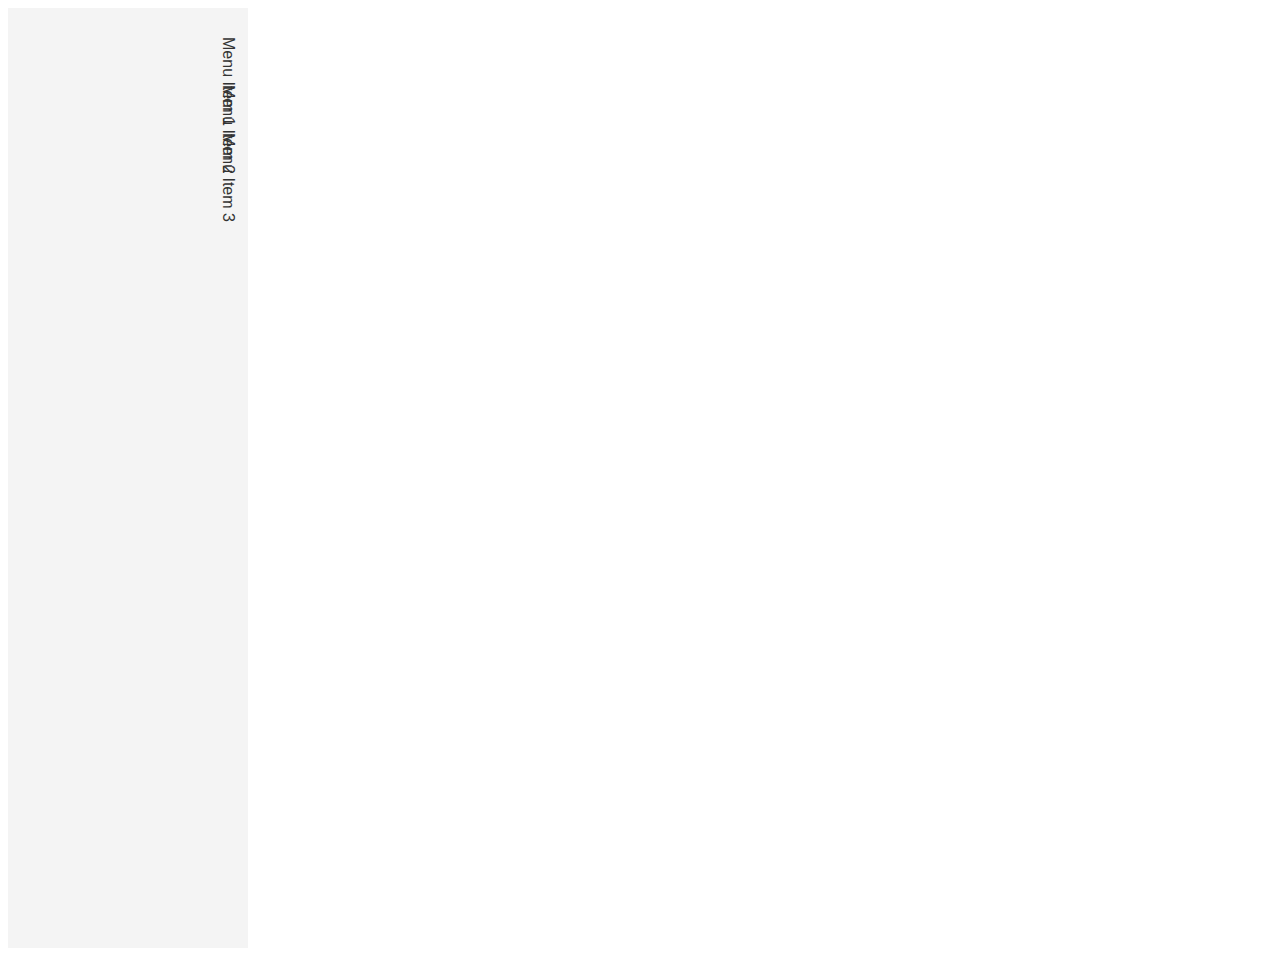
<file: ht.html>
<!DOCTYPE html>
<html lang="en">
<head>
    <meta charset="UTF-8">
    <meta name="viewport" content="width=device-width, initial-scale=1.0">
    <title>Sidebar with Clickable Rotated Spans</title>
    <style>
        .sidebar {
            width: 200px;
            height: 100vh;
            background-color: #f4f4f4;
            padding: 20px;
            display: flex;
            flex-direction: column;
            align-items: flex-start;
        }

        .rotated {
            display: block;
            transform: rotate(90deg);
            transform-origin: left center;
            margin-bottom: 30px; /* Space between items */
            white-space: nowrap;
            font-family: Arial, sans-serif;
            font-size: 16px;
            color: #333;
            cursor: pointer; /* Makes the item clickable */
            position: relative;
            left: 100%; /* Shift the rotated text to the right */
        }
    </style>
</head>
<body>

    <div class="sidebar">
        <span href="#" class="rotated">Menu Item 1</span>
        <span href="#" class="rotated">Menu Item 2</span>
        <span href="#" class="rotated">Menu Item 3</span>
    </div>

</body>
</html>
</file>
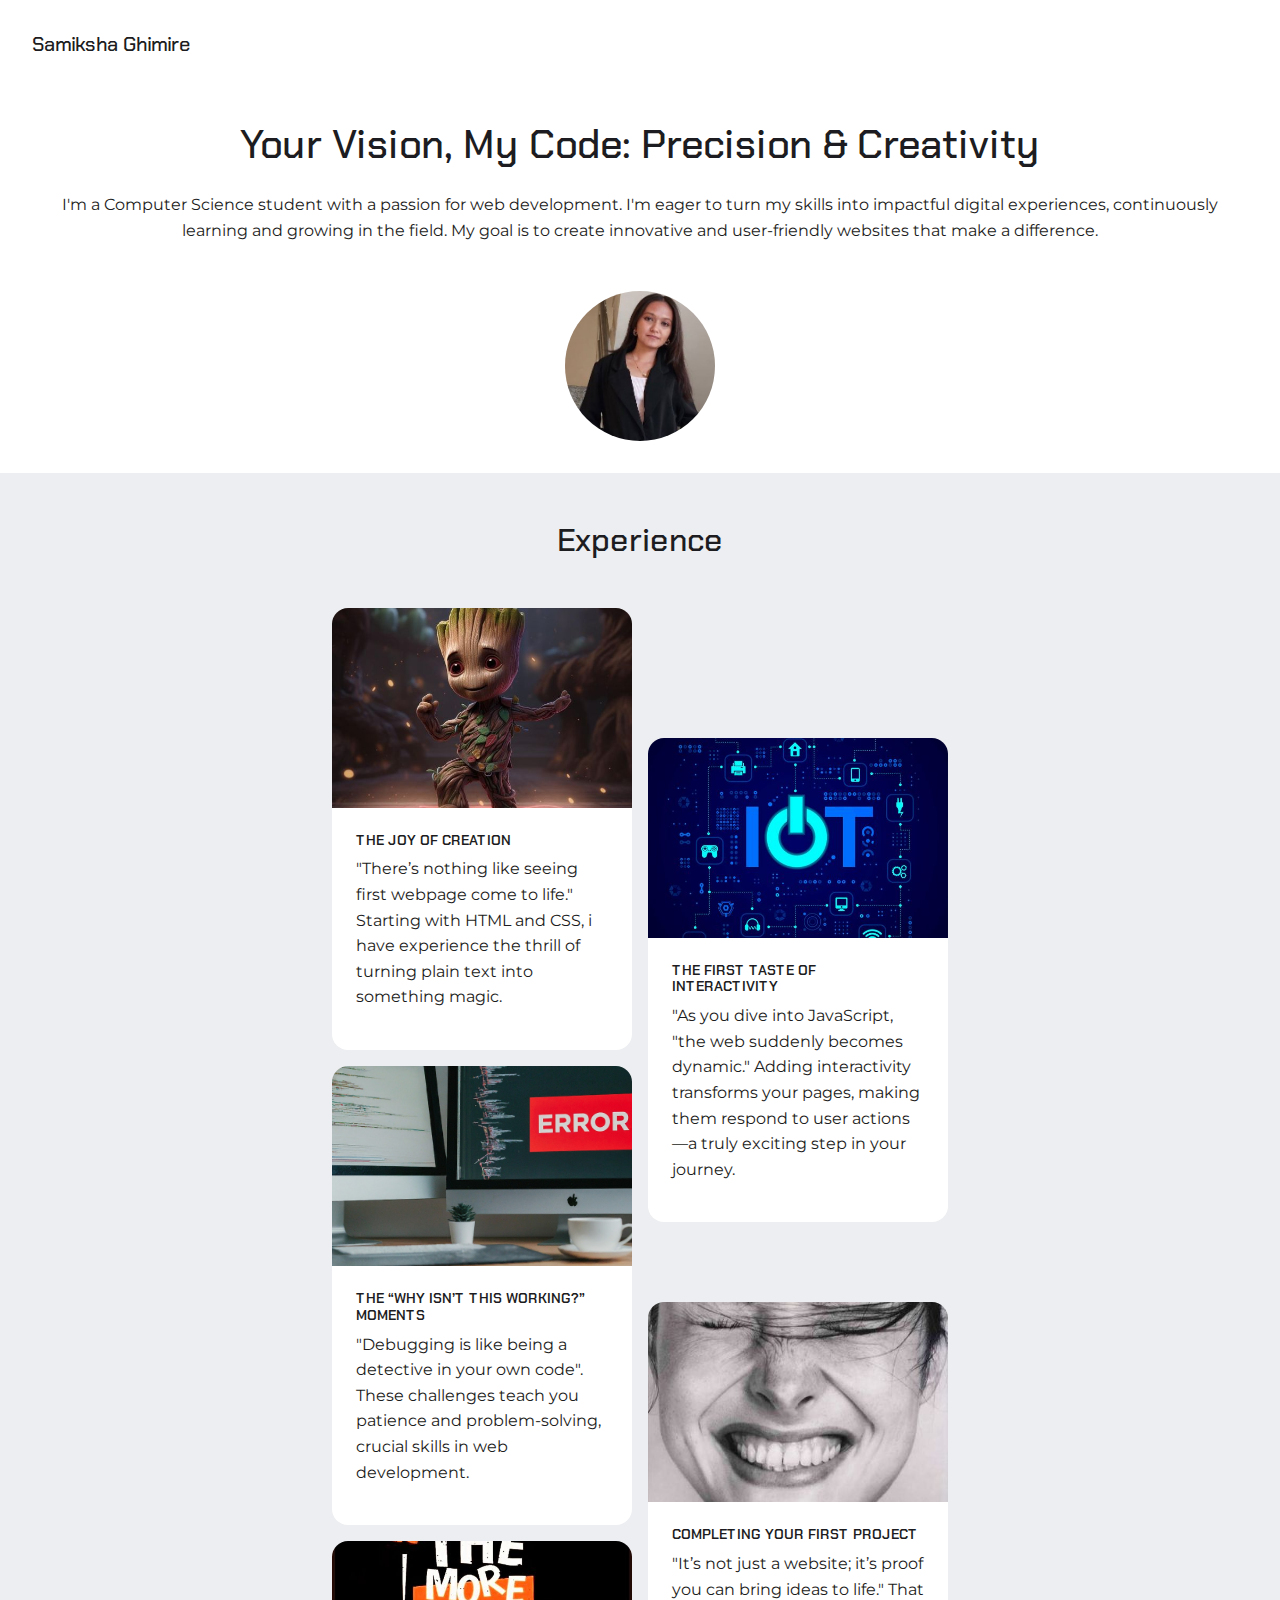
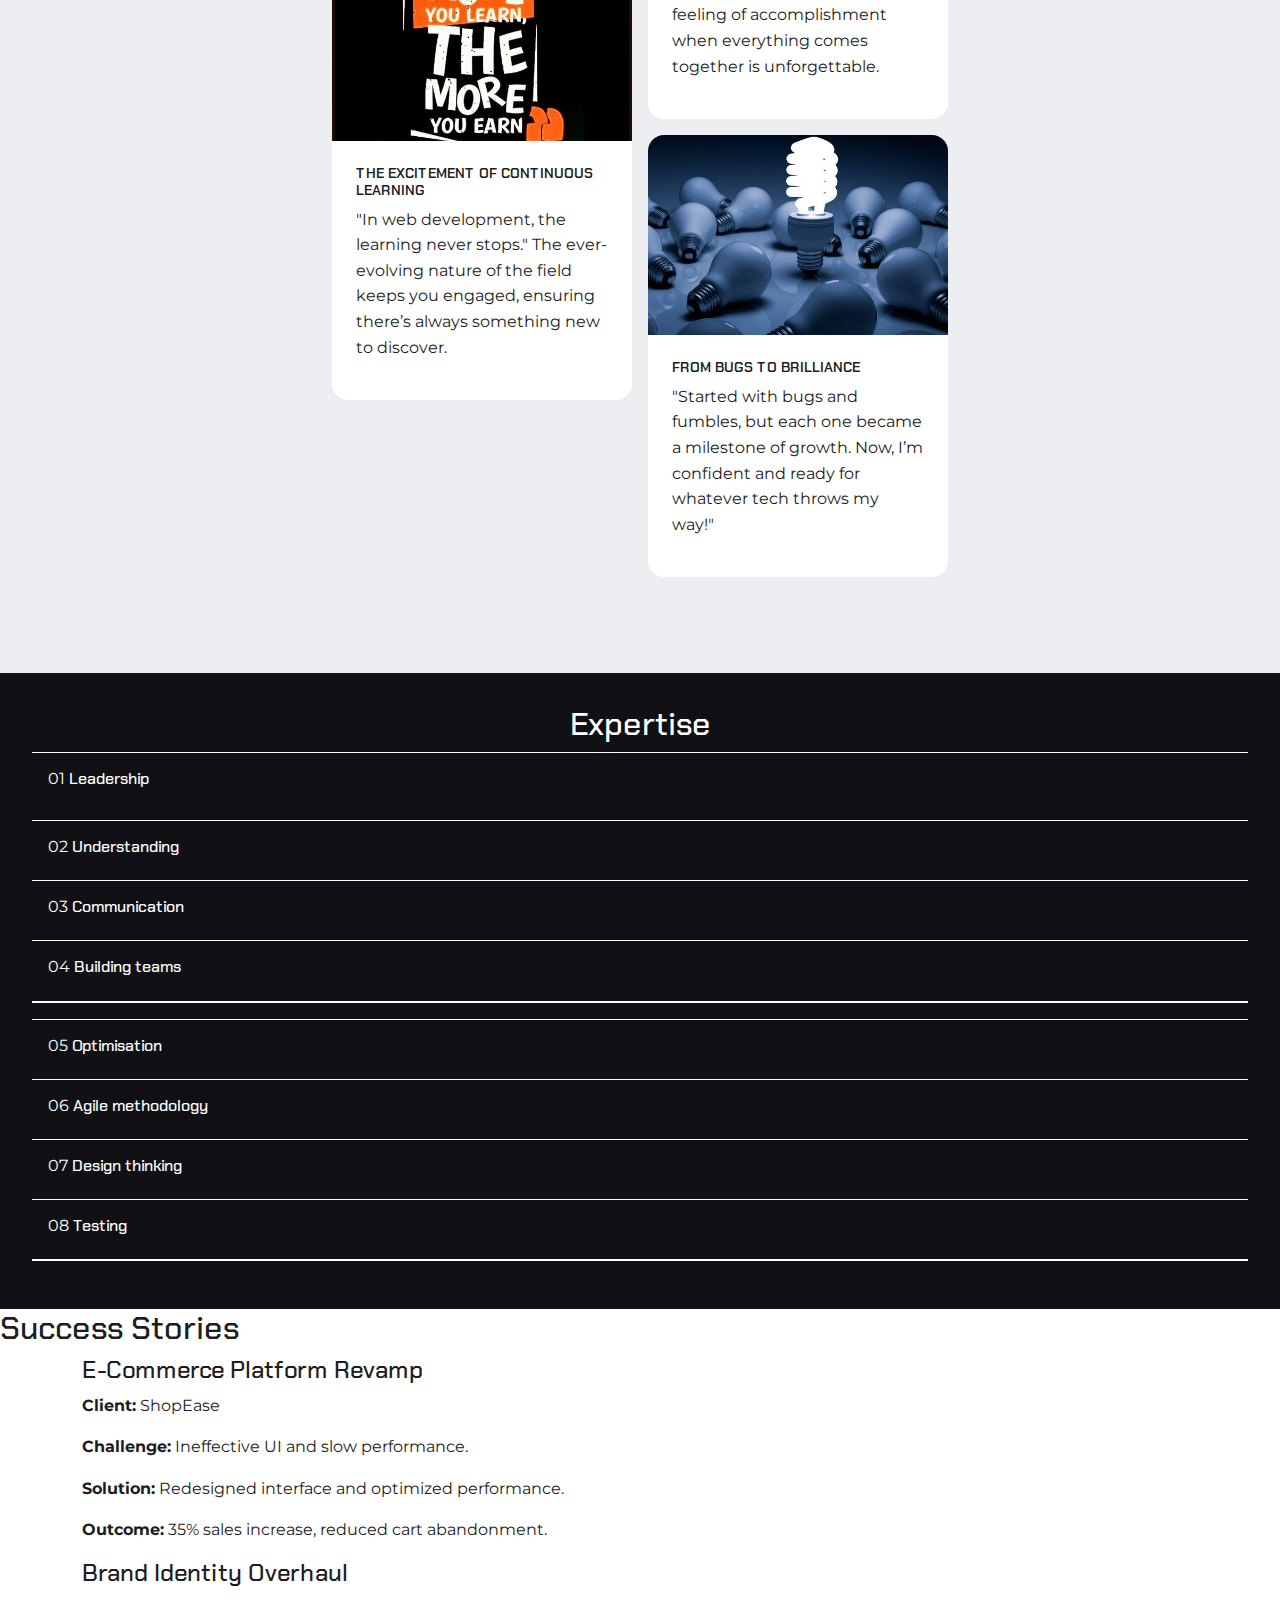
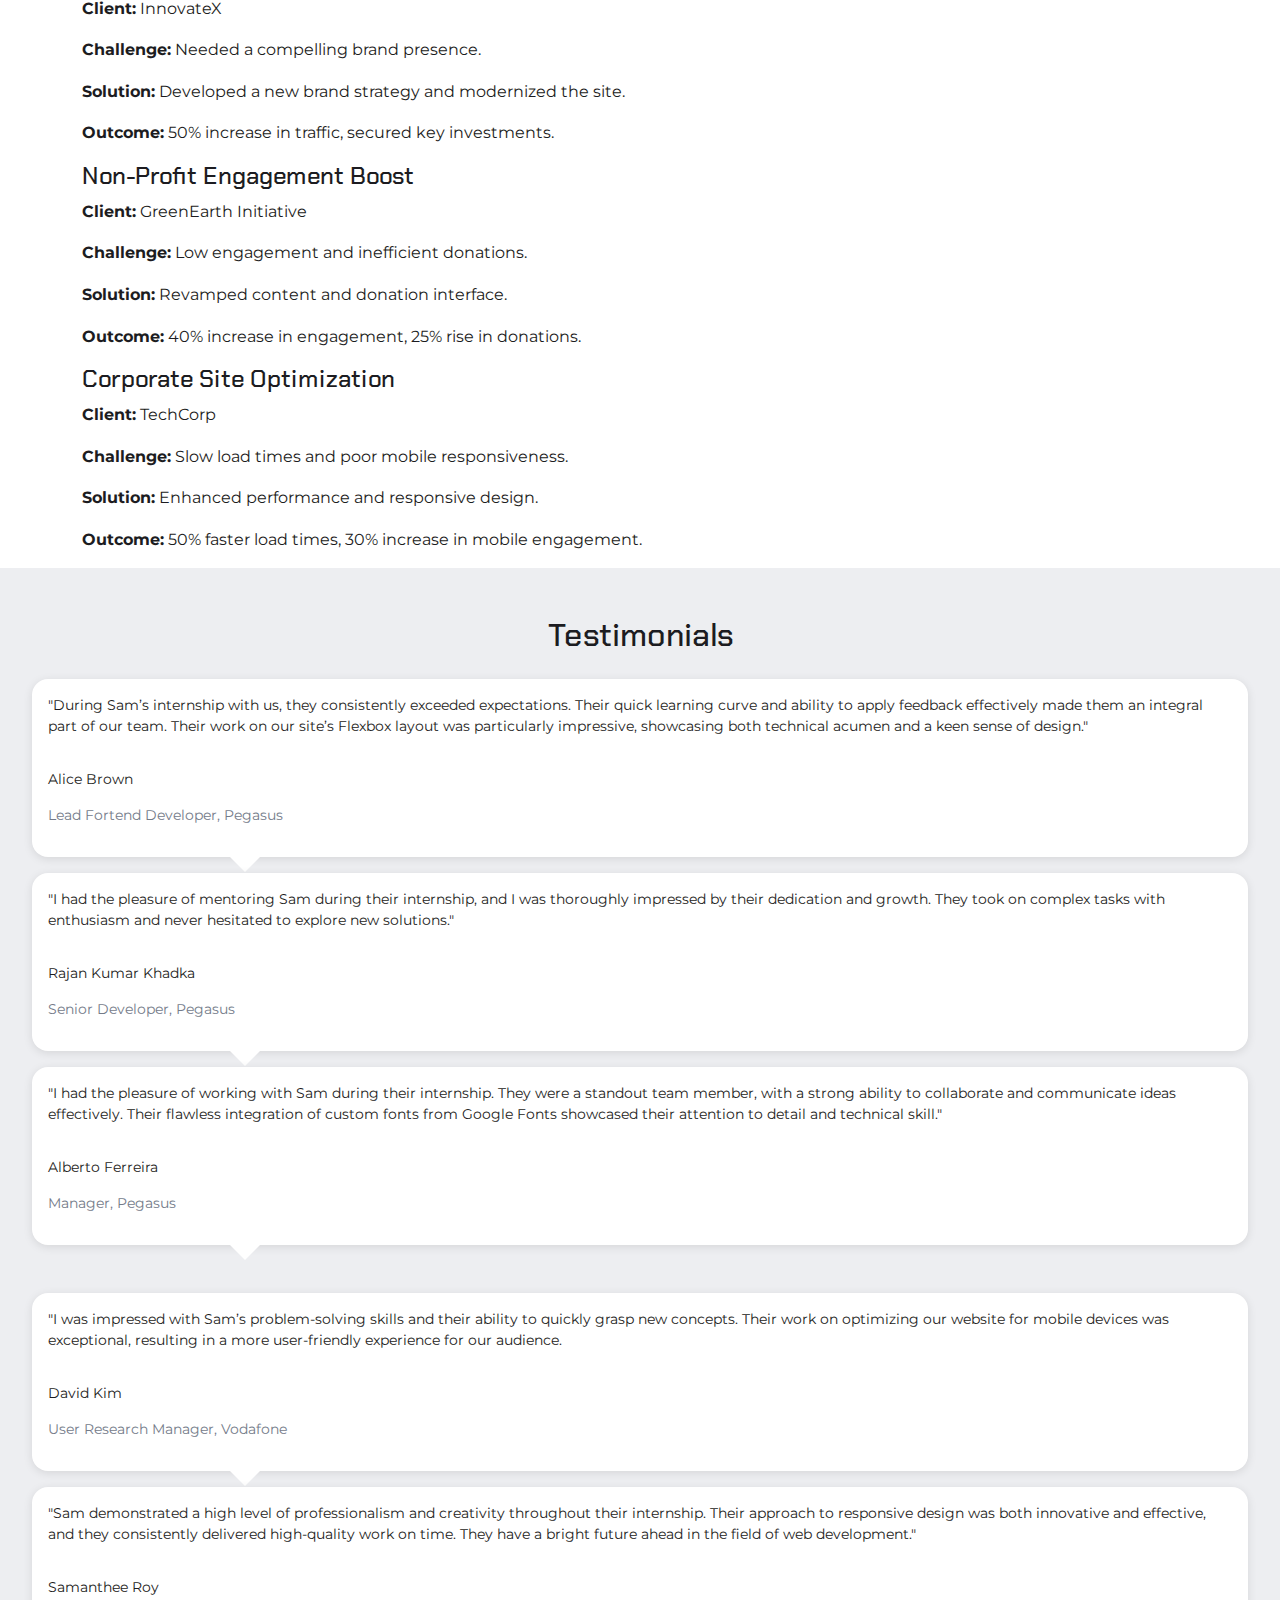
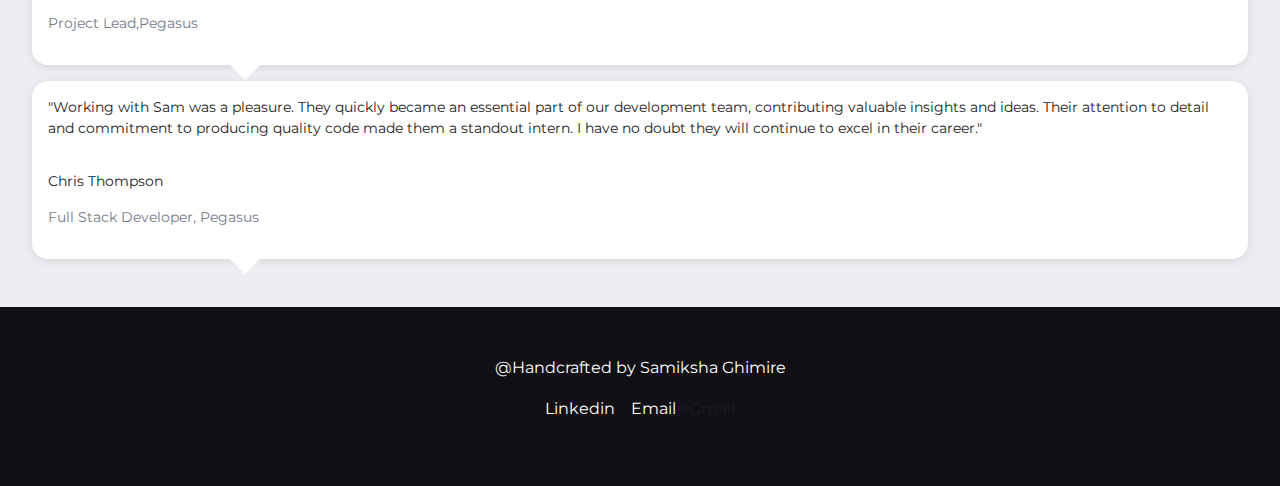
<file: port.html>
<!DOCTYPE html>
<html lang="en">
<head>
    <meta charset="UTF-8">
    <meta http-equiv="X-UA-Compatible" content="IE=edge">
    <meta name="viewport" content="width=device-width, initial-scale=1.0">
    <title>Portfolio</title>
    <link href="https://cdn.jsdelivr.net/npm/bootstrap@5.3.3/dist/css/bootstrap.min.css" rel="stylesheet" integrity="sha384-QWTKZyjpPEjISv5WaRU9OFeRpok6YctnYmDr5pNlyT2bRjXh0JMhjY6hW+ALEwIH" crossorigin="anonymous">
    <link rel="preconnect" href="https://fonts.googleapis.com">
    <link rel="preconnect" href="https://fonts.gstatic.com" crossorigin>
    <link href="https://fonts.googleapis.com/css2?family=Chakra+Petch:ital,wght@0,300;0,400;0,500;0,600;0,700;1,300;1,400;1,500;1,600;1,700&display=swap" rel="stylesheet">
      <link rel="preconnect" href="https://fonts.googleapis.com">
<link rel="preconnect" href="https://fonts.gstatic.com" crossorigin>
<link href="https://fonts.googleapis.com/css2?family=Inter:ital,opsz,wght@0,14..32,100..900;1,14..32,100..900&family=Montserrat:ital,wght@0,100..900;1,100..900&family=Roboto+Serif:ital,opsz,wght@0,8..144,100..900;1,8..144,100..900&display=swap" rel="stylesheet">
      <link rel="stylesheet" href="folis.css">
</head>
<body>
  <section class= "section1">
      <div class="name">
        <h5>Samiksha Ghimire</h5>
      </div>

      <div class="container1">
          <div class="title">
            <h1 class="topic">
              Your Vision, My Code: Precision & Creativity
                <!-- <br />
                not a style -->
              </h1>
              <p>
                I'm a Computer Science student with a passion for web development.
                I'm eager to turn my skills into impactful digital experiences,
                continuously learning and growing in the field. My goal is to
                create innovative and user-friendly websites that make a
                difference.
              </p>
          </div>
          <div class="me">
              <img src="sami.jpg" alt="pic"/>
          </div>
      </div>
  </section> 
  
  <section class="section2">
      <div class="pic">
    <h2>Experience</h2>
      </div>
        <div class="quotes">
          <ul class="side1" style="margin-right:0px;">
              <li>
                  <img src="1.jpg" alt="quote" />
                  <div class="experiencedetails p-4">
                    <h6>The Joy of Creation</h6>
                    <p>
                      "There’s nothing like seeing first webpage come to life."
                      Starting with HTML and CSS, i have experience the thrill of
                      turning plain text into something magic. 
                    </p>
                  </div>
              </li>
              <li>
                  <img src="3.jpg" alt="quote" />
                  <div class="experiencedetails p-4">
                    <h6>The “Why Isn’t This Working?” Moments</h6>
                    <p>
                      "Debugging is like being a detective in your own code".
                      These challenges teach you patience and problem-solving, crucial skills in web development.
                    </p>
                  </div>  
              </li>
      
              <li>
                  <img src="5.jpg" alt="quote" />
                  <div class="experiencedetails p-4">
                    <h6>The Excitement of Continuous Learning</h6>
                    <p>
                      "In web development, the learning never stops." The
                      ever-evolving nature of the field keeps you engaged, ensuring
                      there’s always something new to discover.
                    </p>
                  </div>
              </li>
          </ul>
          
          <ul class="side2">
              <li  style= "margin:130px 0 80px 0 ;">
                  <img src="2.png" alt="quote" />
                  <div class="experiencedetails p-4">
                    <h6>The First Taste of Interactivity</h6>
                    <p>
                      "As you dive into JavaScript, "the web suddenly becomes dynamic."
                      Adding interactivity transforms your pages, making them respond
                      to user actions—a truly exciting step in your journey.
                    </p>
                  </div>
              </li>
      
              <li >
                  <img src="4.jpg" alt="quote" />
                  <div class="experiencedetails  p-4">
                    <h6>Completing Your First Project</h6>
                    <p>
                      "It’s not just a website; it’s proof you can bring ideas to
                      life." That feeling of accomplishment when everything comes
                      together is unforgettable.
                    </p>
                  </div> 
              </li>
              <li>
                <img src="6.jpg" alt="quote" />
                  <div class="experiencedetails p-4">
                    <h6>From Bugs to Brilliance</h6>
                    <p>
                      "Started with bugs and fumbles, but each one became a milestone of growth. 
                      Now, I’m confident and ready for whatever tech throws my way!"
                    </p>
                  </div> 
              </li> 
            </ul>
          </div>
  </section>

  <section class="section3">
    <div class="con">
        <div class="expertise">
          <h2>Expertise</h2>
        </div>
    <ul class="list">
        <li>
            <ul class="listi">
                <li>
                    <h6> <span> 01 </span>     Leadership </h6>
                    <p></p>
                </li>
                <li>
                    <h6><span> 02 </span>     Understanding</h6>
                </li>
                <li>
                    <h6> <span> 03 </span>    Communication </h6>
                </li>
                <li  style="border-bottom: 2px solid white;">
                    <h6> <span> 04 </span>    Building teams </h6>
                </li>   
            </ul>
        </li>

        <li>
            <ul class="listi">
        <li>
            <h6><span> 05 </span>   Optimisation </h6>
        </li>
        <li style="padding-right:0px;">
            <h6><span> 06 </span>   Agile methodology </h6>
        </li>
        <li>
            <h6><span> 07 </span>   Design thinking </h6>
        </li>
        <li style="border-bottom: 2px solid white;">
            <h6><span> 08 </span>    Testing </h6>
        </li>
            </ul>
        </li>
    </ul>
    </div>
  </section>

  <section id="success-stories">
      <h2>Success Stories</h2>
      <div class="container">
      <div class="success-story">
        <h4>E-Commerce Platform Revamp</h4>
        <p><strong>Client:</strong> ShopEase</p>
        <p><strong>Challenge:</strong> Ineffective UI and slow performance.</p>
        <p><strong>Solution:</strong> Redesigned interface and optimized performance.</p>
        <p><strong>Outcome:</strong> 35% sales increase, reduced cart abandonment.</p>
      </div>
  
      <div class="success-story">
        <h4>Brand Identity Overhaul</h4>
        <p><strong>Client:</strong> InnovateX</p>
        <p><strong>Challenge:</strong> Needed a compelling brand presence.</p>
        <p><strong>Solution:</strong> Developed a new brand strategy and modernized the site.</p>
        <p><strong>Outcome:</strong> 50% increase in traffic, secured key investments.</p>
      </div>
  
      <div class="success-story">
        <h4>Non-Profit Engagement Boost</h4>
        <p><strong>Client:</strong> GreenEarth Initiative</p>
        <p><strong>Challenge:</strong> Low engagement and inefficient donations.</p>
        <p><strong>Solution:</strong> Revamped content and donation interface.</p>
        <p><strong>Outcome:</strong> 40% increase in engagement, 25% rise in donations.</p>
      </div>
  
      <div class="success-story">
        <h4>Corporate Site Optimization</h4>
        <p><strong>Client:</strong> TechCorp</p>
        <p><strong>Challenge:</strong> Slow load times and poor mobile responsiveness.</p>
        <p><strong>Solution:</strong> Enhanced performance and responsive design.</p>
        <p><strong>Outcome:</strong> 50% faster load times, 30% increase in mobile engagement.</p>
      </div>
    </div>
  </section>
  

  <section class="section4">
    <div class="testimonials">
      <h2>Testimonials</h2>
      <div class="whole sm-flex-col">
    <ul>
       <li class="card"> 
         <blockquote>
         <p>
          "During Sam’s internship with us, they consistently
           exceeded expectations. Their quick learning curve and ability 
           to apply feedback effectively made them an integral part of our team.
            Their work on our site’s Flexbox layout was particularly impressive,
           showcasing both technical acumen and a keen sense of design."
          </p>
         </blockquote>

            <p style="line-height: 20px;"> Alice Brown</p>
              <p style="color:#747B89; line-height: 20px; ">Lead Fortend Developer, 
             Pegasus</p>

        </li>
       <li class="card">
        <blockquote>
          <p>
            "I had the pleasure of mentoring Sam during their internship, 
            and I was thoroughly impressed by their dedication and growth. 
            They took on complex tasks with enthusiasm and never hesitated to
             explore new solutions."
           </p>
          </blockquote>
          <p style="line-height: 20px;">Rajan Kumar Khadka</p>
              <p style="color:#747B89; line-height: 20px; ">Senior Developer, 
             Pegasus</p>
       </li>

       <li class="card">
        <blockquote>
          <p>
            "I had the pleasure of working with Sam during their internship.
             They were a standout team member, with a strong ability to collaborate 
             and communicate ideas effectively. Their flawless integration of custom fonts 
            from Google Fonts showcased their attention to detail and technical skill."
           </p>
          </blockquote>
          <p style="line-height: 20px;">Alberto Ferreira</p>
          <p style="color:#747B89; line-height: 20px; ">Manager, Pegasus</p>
      </li>
    </ul>
    <ul> 
      <li class="card">
        <blockquote>
          <p>
            "I was impressed with Sam’s problem-solving skills and 
            their ability to quickly grasp new concepts. Their work on optimizing
             our website for mobile devices was exceptional, resulting in a more
              user-friendly experience for our audience.
            <!-- They have a natural talent for web development." -->
           </p>
          </blockquote>
 
          <p style="line-height: 20px;">David Kim</p>
          <p style="color:#747B89; line-height: 20px; ">User Research Manager, 
         Vodafone</p>

      </li>
      <li class="card">
        <blockquote>
          <p>
            "Sam demonstrated a high level of professionalism and creativity 
            throughout their internship. Their approach to responsive design was both
             innovative and effective, and they consistently delivered high-quality work
              on time. They have a bright future ahead in the field of web development."
           </p>
          </blockquote>
 
          <p style="line-height: 20px;">Samanthee Roy</p>
          <p style="color:#747B89; line-height: 20px; "> Project Lead,Pegasus</p>

 
          </li>
      <li class="card">
        <blockquote>
          <p>
            "Working with Sam was a pleasure. They quickly became an essential
             part of our development team, contributing valuable insights and ideas. 
             Their attention to detail and commitment to producing quality code made them 
             a standout intern. I have no doubt they will continue to excel in their career."
           </p>
          </blockquote>
 
          <p style="line-height: 20px;">Chris Thompson</p>
          <p style="color:#747B89; line-height: 20px; "> Full Stack Developer, 
         Pegasus</p>

 
      </li>
    </ul>
      </div>
    </div>
  </section>
  

  <section class="section5">
    <div class="info" >
      <p  style="color:#fff">@Handcrafted by Samiksha Ghimire</p>
      <ul>
        <li>
          <a href ="https://www.linkedin.com/in/samiksha-ghimire-a2462723b/">Linkedin</a>
        </li>
        <li><a href=" mailto:samyy2858@gmail.com"> Email</a>
          >Gmail</a></li>
      </ul>
    </div>
  </section>
</body>
</html>
</file>
<file: folis.css>
:root {
  --color: #222222;
  --background-color: #ffffff;
}

* {
  padding: 0;
  margin: 0;
  box-sizing: border-box;
  font-size: 16px; /* Adjust font-size to a base value for better responsiveness */
  font-family: "Montserrat", sans-serif;
  font-weight: 400;
}

body {
  font-weight: 400;
  line-height: 1.6;
  background-color: #ffffff;
  color: #1C1C21;
}

ol, ul {
  list-style: none;
  padding: 0;
}

blockquote, q {
  quotes: none;
}

blockquote:before, blockquote:after,
q:before, q:after {
  content: '';
  content: none;
}

table {
  border-collapse: collapse;
}

h1 {
  font-size: 2.5rem; /* Adjusted for better responsiveness */
  font-family: "Chakra Petch", sans-serif;
}

h2 {
  font-size: 2rem; /* Adjusted for better responsiveness */
  font-family: "Chakra Petch", sans-serif;
}

h3 {
  font-size: 1.75rem; /* Adjusted for better responsiveness */
  font-family: "Chakra Petch", sans-serif;
}

h4 {
  font-size: 1.5rem; /* Adjusted for better responsiveness */
  font-family: "Chakra Petch", sans-serif;
}

h5 {
  font-size: 1.25rem; /* Adjusted for better responsiveness */
  font-family: "Chakra Petch", sans-serif;
}

h6 {
  font-size: 1rem; /* Adjusted for better responsiveness */
  font-weight: 500;
  font-family: "Chakra Petch", sans-serif;
}

p {
  font-size: 1rem; /* Adjusted for better responsiveness */
  line-height: 1.6;
  color: #1C1C21;
}

small {
  font-size: 0.8rem;
}

/* Css of own */

.name {
  margin: 2rem;
}

.container1 {
  display: flex;
  flex-direction: column;
  align-items: center;
  padding: 2rem;
}

.container1 .title {
  text-align: center;
  margin-bottom: 2rem;
}

.topic {
  padding-bottom: 1rem;
}

.me img {
  width: 150px;
  height: 150px;
  border-radius: 50%;
}

/* css for section2 */
.section2 {
  background-color: #EDEEF1;
  color: #1C1C21;
  padding: 2rem;
}

.pic h2 {
  text-align: center;
  padding: 1rem 0;
}

.quotes {
  margin: 2rem auto;
  display: flex;
  flex-wrap: wrap;
  gap: 1rem;
  justify-content: center;
}

.quotes li {
  background-color: var(--background-color);
  color: var(--color);
  border-radius: 16px;
  margin-bottom: 1rem;
  width: 100%;
  max-width: 300px;
}

li img {
  object-fit: cover;
  width: 100%;
  height: 200px;
  border-radius: 16px 16px 0 0;
}

li .experiencedetails {
  padding: 1rem;
  color: rgb(28, 28, 33);
}

.experiencedetails h6 {
  margin: 0 0 0.5rem 0;
  font-size: 0.875rem;
  text-transform: uppercase;
  font-weight: 600;
}

/* css for section3 */
.section3 .con {
  background-color: #111115;
  color: #fff;
  width: 100%;
  display: flex;
  flex-direction: column;
  padding: 2rem;
}

.list {
  display: flex;
  flex-direction: column;
  gap: 1rem;
  width: 100%;
}

.expertise {
  text-align: center;
}

.listi {
  display: block;
}

.listi li {
  font-size: 1rem;
  padding: 1rem;
  border-top: 0.6px solid white;
}

.listi li h6 {
  font-size: 1rem;
}

/* css for section4 */
.section4 {
  background-color: #EDEEF1;
  padding: 2rem;
}

.testimonials h2 {
  text-align: center;
  padding: 1rem 0;
}

.section4 .whole {
  display: flex;
  flex-direction: column;
  gap: 2rem;
}

.section4 .whole ul {
  display: flex;
  flex-direction: column;
  gap: 1rem;
}

.section4 .whole ul li {
  display: flex;
  flex-direction: column;
  border: none;
  padding: 1rem;
  border-radius: 16px;
  background-color: #fff;
  box-shadow: 0 2px 10px rgba(0, 0, 0, 0.1);
}

blockquote p {
  font-size: 1rem;
}

.card p {
  font-size: 0.875rem;
  line-height: 1.5;
}

.card::after {
  content: '';
  position: absolute;
  bottom: -15px;
  left: 20%;
  transform: translateX(-100%);
  width: 0;
  height: 0;
  border-style: solid;
  border-width: 30px 30px 0 30px;
  border-color: white transparent transparent transparent;
}

/* css for section5 */
.section5 {
  background-color: #111115;
  padding: 2rem;
}

.info {
  padding: 1rem;
  text-align: center;
}

.section5 ul {
  display: flex;
  justify-content: center;
  gap: 1rem;
}

.section5 li a {
  color: #fff;
  text-decoration: none;
}

.section5 li a:hover {
  border-bottom: 2px solid white;
}

/* Media Queries */
@media (max-width: 768px) {
  .container1 {
      flex-direction: column;
      align-items: center;
  }

  .container1 .title {
      width: 90%;
  }

  .me img {
      width: 120px;
      height: 120px;
  }

  .quotes {
      margin: 1rem;
  }

  .quotes li {
      width: 100%;
      max-width: none;
  }

  .section3 .con {
      padding: 1rem;
  }

  .list {
      flex-direction: column;
  }

  .section4 .whole ul {
      width: 100%;
  }

  .section5 {
      padding: 1rem;
  }
}
</file>
